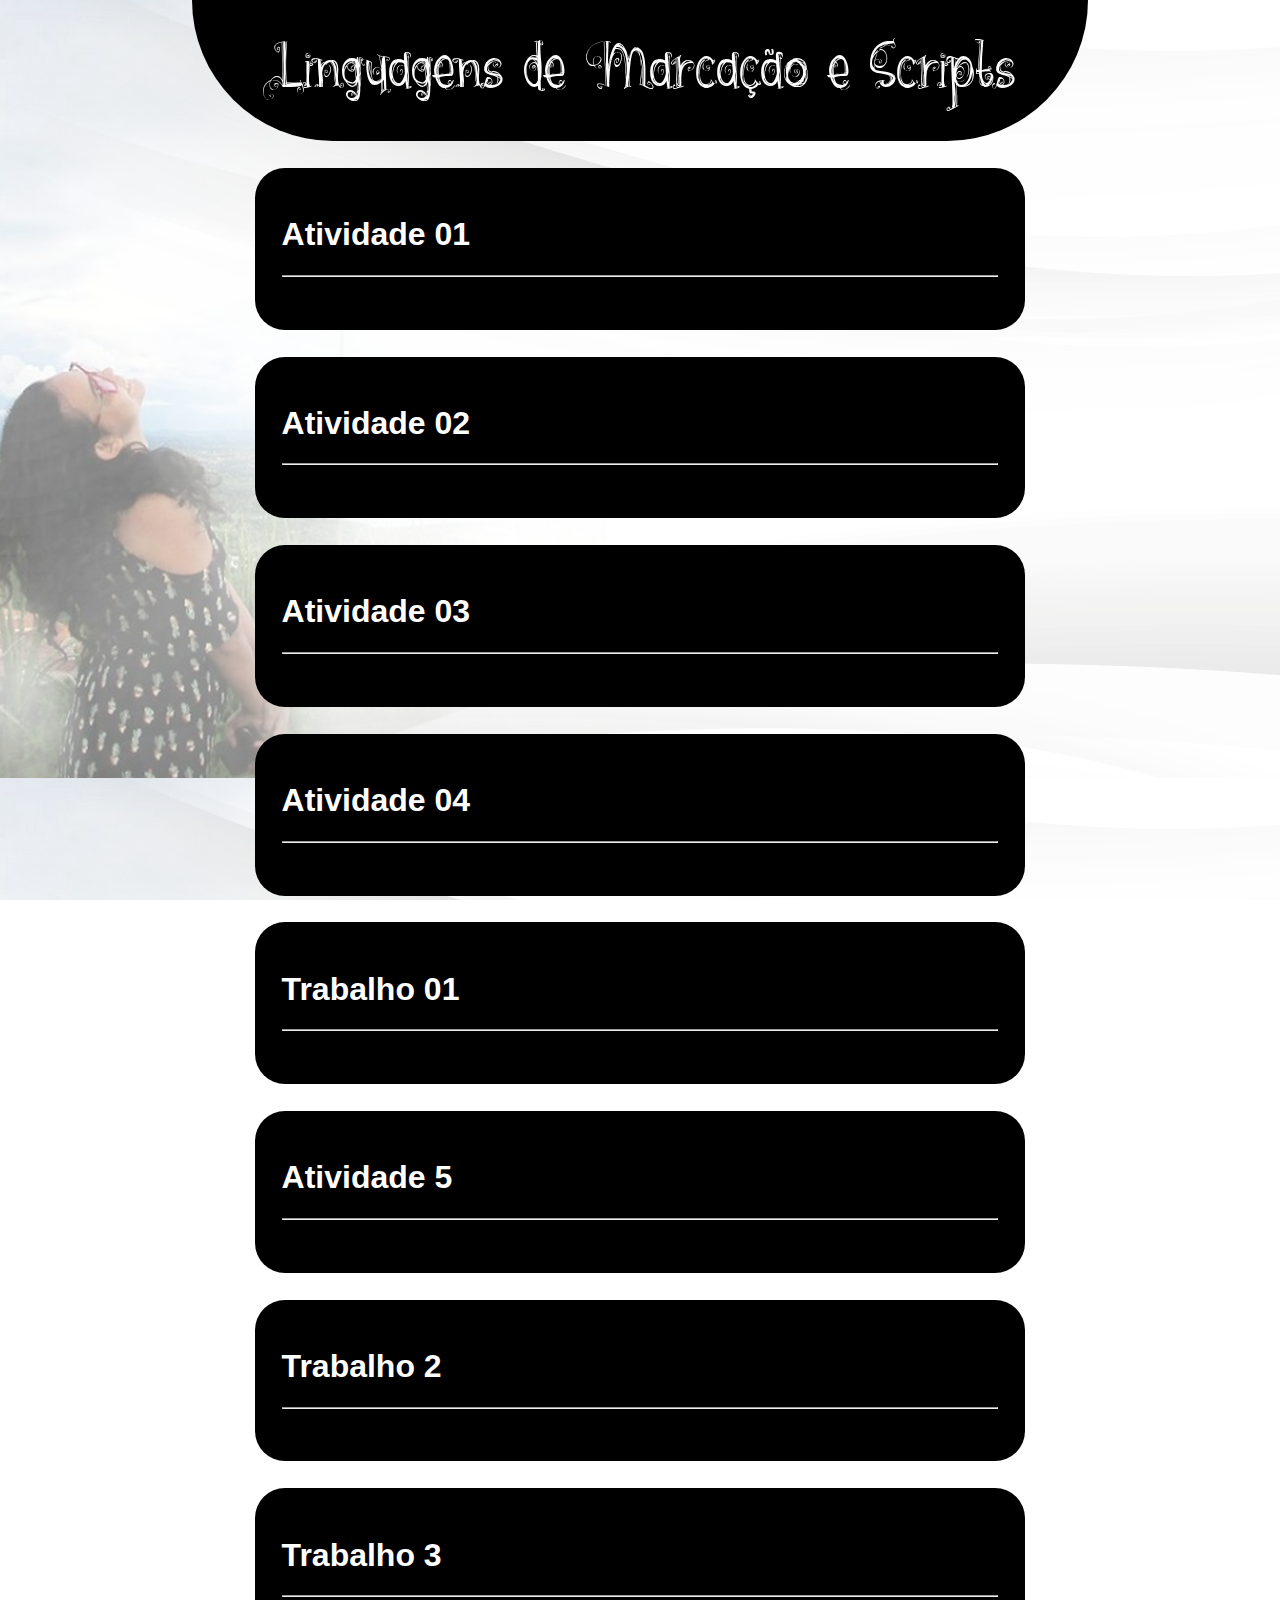
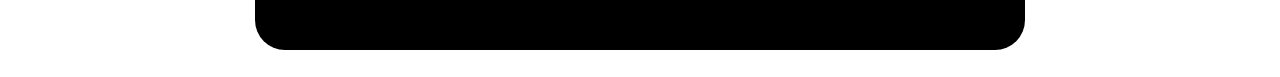
<file: index.html>
<!DOCTYPE html>
<html>
    <head>
        <meta charset="UTF-8">
        <link rel="stylesheet" href="style.css">
    </head>
    <body>
        <center>
            <div id="header">
                Linguagens de Marcação e Scripts
            </div>

            <div class="conteudo">
                <a href="https://karinessousa.github.io/Atividade-1"><h1>Atividade 01</h1></a>
                <br><br><br><br>
                <hr>
                <br>
            </div>

            <div class="conteudo">
                <a href="https://karinessousa.github.io/Atividade-2"><h1>Atividade 02</h1></a>
                <br><br><br><br>
                <hr>
                <br>
            </div>

            <div class="conteudo">
                <a href="https://karinessousa.github.io/Atividade-3"><h1>Atividade 03</h1></a>
                <br><br><br><br>
                <hr>
                <br>
            </div>

            <div class="conteudo">
                <a href="https://karinessousa.github.io/Atividade-4"><h1>Atividade 04</h1></a>
                <br><br><br><br>
                <hr>
                <br>
            </div>

            <div class="conteudo">
                <a href="https://karinessousa.github.io/Trabalho-1"><h1>Trabalho 01</h1></a>
                <br><br><br><br>
                <hr>
                <br>
            </div>

            <div class="conteudo">
                <a href="https://karinessousa.github.io/Atividade-5"><h1>Atividade 5</h1></a>
                <br><br><br><br>
                <hr>
                <br>
            </div>

            <div class="conteudo">
                <a href="https://karinessousa.github.io/Trabalho-2"><h1>Trabalho 2</h1></a>
                <br><br><br><br>
                <hr>
                <br>
            </div>

            <div class="conteudo">
                <a href="https://karinessousa.github.io/Trabalho-3"><h1>Trabalho 3</h1></a>
                <br><br><br><br>
                <hr>
                <br>
            </div>
        </center>
    </body>
</html>
</file>
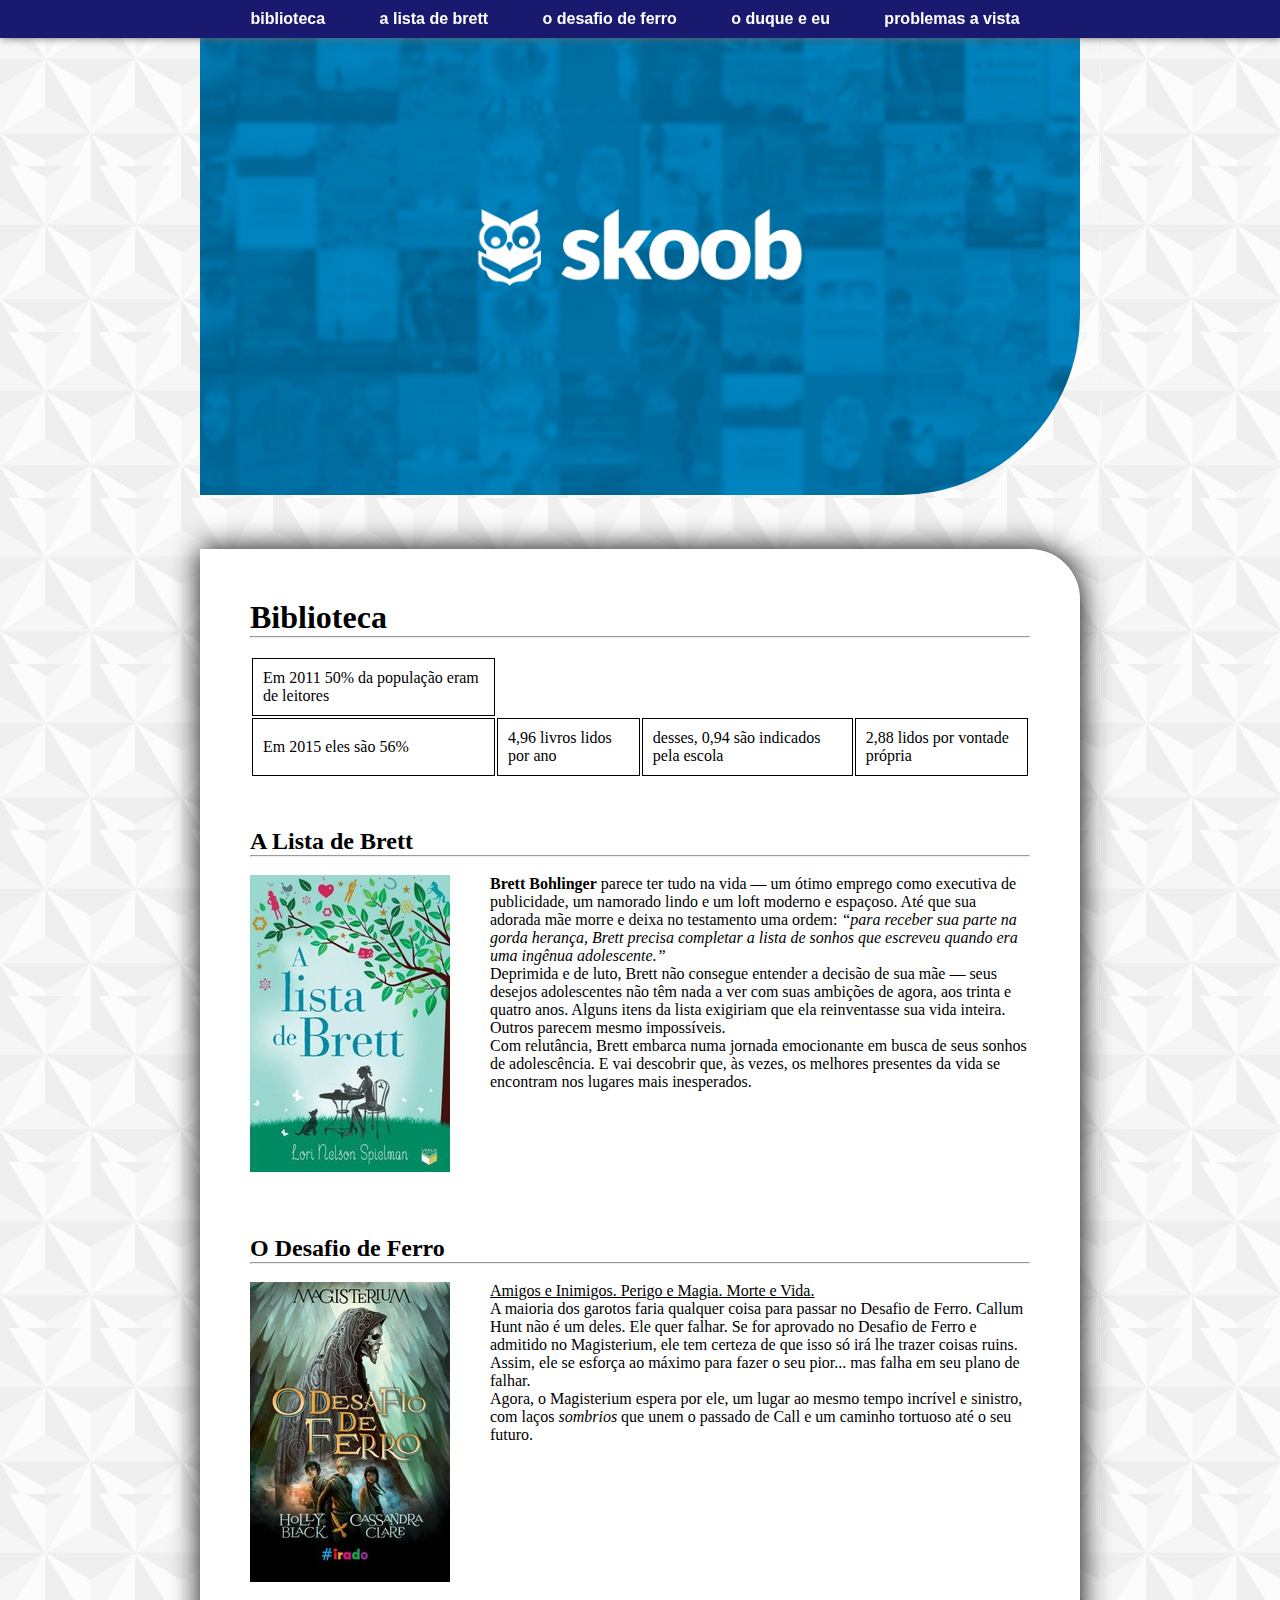
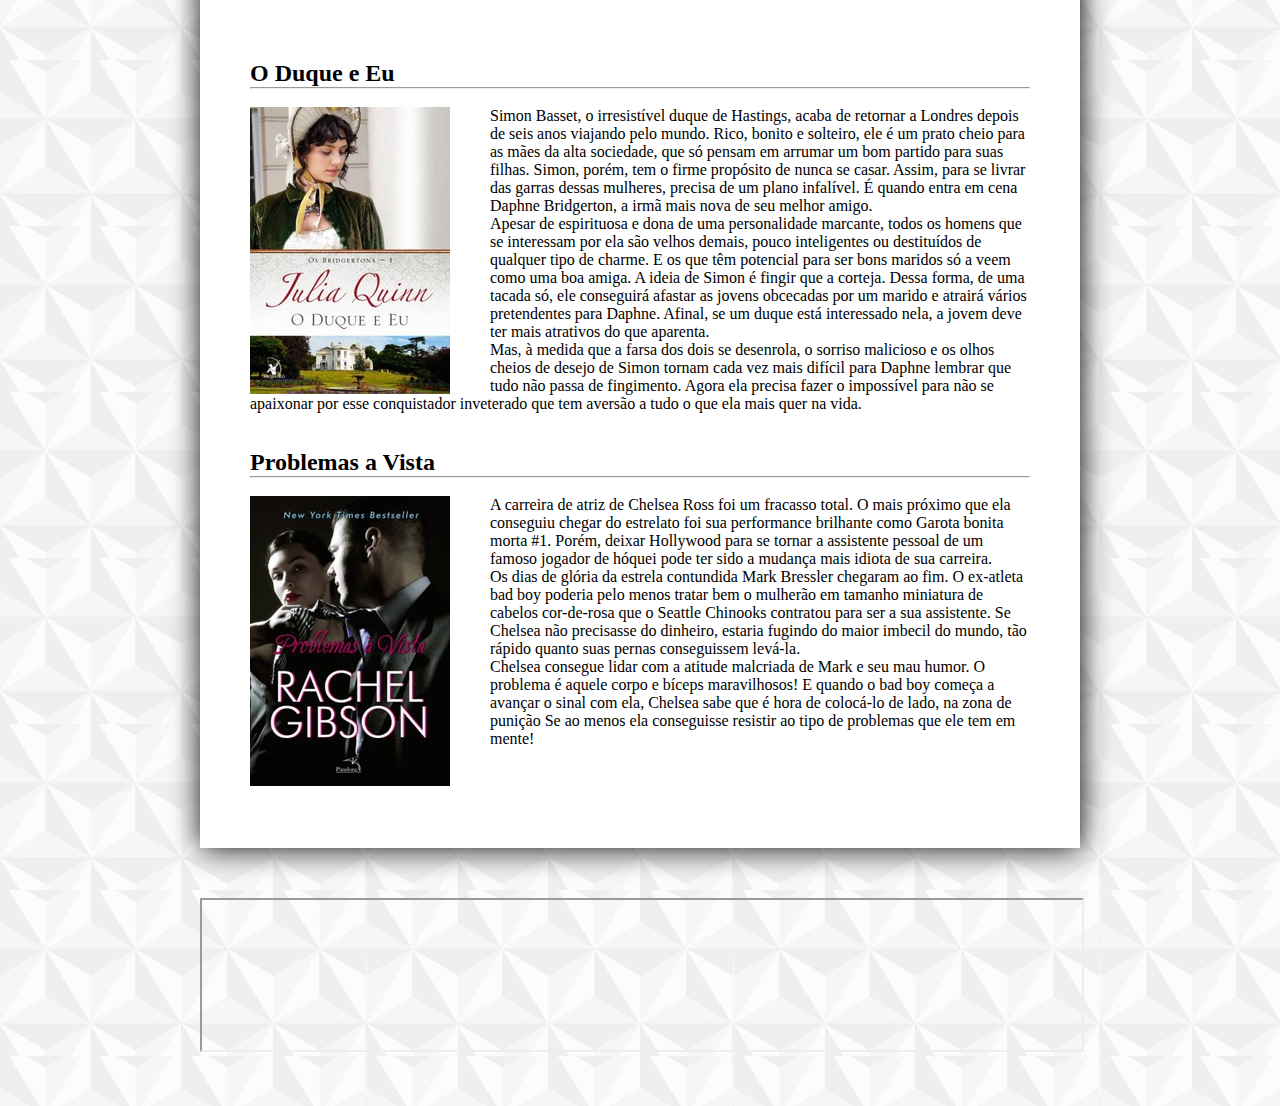
<file: Atividade-1/index.html>
<!DOCTYPE html>
<html>
    <head>

        <style type="text/css">

            * {
                margin: 0;
            }

            body {
                margin-left: 200px;
                margin-right: 200px;
                background-image: url("bg.jpg");
            }

            div{
                margin-bottom: 50px;
            }

            #header {
                position: fixed;
                top: 0px;
                left: 0px;
                width: 100%;
                background-color: RGB(25,25,112);
                padding-top: 10px;
                padding-bottom: 10px;
                color: white;
                font-family: Arial, Helvetica, sans-serif;
                box-shadow: 1px 0px 8px #696969;
            }

            #capa {
                max-width: 100%;
                height: auto;
                border-bottom-right-radius: 180px;
            }

            li{
                display: inline;
                margin-right: 50px;
            }

            #conteudo {
                background-color: #fff;
                padding: 50px;
                border-top-right-radius: 50px;
                box-shadow: 1px 0px 30px;
            }

            .img-post {
                margin-right: 40px;
            }

            iframe {
                margin-bottom: 50px;
                width: 100%
            }

            a {
                text-decoration: none;
                color: #fff;
            }

            td {
                border: solid #000 1px;
                padding: 10px;
            }

        </style>

    </head>
    <body>
        <center>
        <div id="header">
            <ul>
                <b>
                <a href="#biblioteca"><li>biblioteca</li></a>
                <a href="#brett"><li>a lista de brett</li></a>
                <a href="#desafio"><li>o desafio de ferro</li></a>
                <a href="#duque"><li>o duque e eu</li></a>
                <a href="#problemas"><li>problemas a vista</li></a>
                </b>
            </ul>
        </div>
        </center>
        <div><a href="https://www.skoob.com.br" target="blank"><img src="bg-capa.jpg" id="capa"/></a></div>
        <div id="conteudo">
            <div>
                <h1 id="biblioteca">Biblioteca</h1><hr/><br/>
                <table>
                    <tr>
                        <td>Em 2011 50% da população eram de leitores</td>
                    </tr>
                    <tr>
                        <td>Em 2015 eles são 56%</td>
                        <td>4,96 livros lidos por ano</td>
                        <td>desses, 0,94 são indicados pela escola</td>
                        <td>2,88 lidos por vontade própria</td>
                    </tr>
                </table>
            </div>
            <div>
                   <h2 id="brett">A Lista de Brett</h2><hr/><br/>
                <a href="https://www.skoob.com.br/a-lista-de-brett-393909ed445875.html" target="blank">
                    <img src="lista-de-brett.jpg" align="left" class="img-post"/>
                </a>
                <p><b>Brett Bohlinger</b> parece ter tudo na vida — um ótimo emprego como executiva de publicidade, 
                    um namorado lindo e um loft moderno e espaçoso. Até que sua adorada mãe morre e deixa no 
                    testamento uma ordem: <i><q>para receber sua parte na gorda herança, Brett precisa completar a 
                    lista de sonhos que escreveu quando era uma ingênua adolescente.</q></i></p>
                <p>Deprimida e de luto, Brett não consegue entender a decisão de sua mãe — seus desejos 
                    adolescentes não têm nada a ver com suas ambições de agora, aos trinta e quatro anos. 
                    Alguns itens da lista exigiriam que ela reinventasse sua vida inteira. Outros parecem 
                    mesmo impossíveis.</p>
                <p>Com relutância, Brett embarca numa jornada emocionante em busca de seus sonhos de 
                    adolescência. E vai descobrir que, às vezes, os melhores presentes da vida se encontram nos 
                    lugares mais inesperados.</p>
                <br/><br/><br/><br/><br/><br/><br/><br/>

                    <h2 id="desafio">O Desafio de Ferro</h2><hr/><br/>
                <a href="https://www.skoob.com.br/o-desafio-de-ferro-406638ed461320.html" target="blank">
                    <img src="desafio-de-ferro.jpg" align="left" class="img-post"/>
                </a>
                <p><u>Amigos e Inimigos. Perigo e Magia. Morte e Vida.</u></p>
                <p>A maioria dos garotos faria qualquer coisa para passar no Desafio de Ferro. Callum 
                    Hunt não é um deles. Ele quer falhar. Se for aprovado no Desafio de Ferro e admitido 
                    no Magisterium, ele tem certeza de que isso só irá lhe trazer coisas ruins. 
                    Assim, ele se esforça ao máximo para fazer o seu pior... mas falha em seu plano de 
                    falhar.</p> 
                <p>Agora, o Magisterium espera por ele, um lugar ao mesmo tempo incrível e sinistro, com 
                    laços <i>sombrios</i> que unem o passado de Call e um caminho tortuoso até o seu futuro.</p>
                <br/><br/><br/><br/><br/><br/><br/><br/><br/><br/><br/><br/>

                    <h2 id="duque">O Duque e Eu</h2><hr/><br/>
                <a href="https://www.skoob.com.br/o-duque-e-eu-169842ed350200.html" target="blank">
                    <img src="duque-eu.jpg" align="left" class="img-post"/>
                </a>
                <p>Simon Basset, o irresistível duque de Hastings, acaba de retornar a Londres depois de 
                    seis anos viajando pelo mundo. Rico, bonito e solteiro, ele é um prato cheio para as 
                    mães da alta sociedade, que só pensam em arrumar um bom partido para suas filhas. 
                    Simon, porém, tem o firme propósito de nunca se casar. Assim, para se livrar das 
                    garras dessas mulheres, precisa de um plano infalível. É quando entra em cena 
                    Daphne Bridgerton, a irmã mais nova de seu melhor amigo.</p>
                <p>Apesar de espirituosa e dona de uma personalidade marcante, todos os homens que se 
                    interessam por ela são velhos demais, pouco inteligentes ou destituídos de qualquer 
                    tipo de charme. E os que têm potencial para ser bons maridos só a veem como uma boa 
                    amiga. A ideia de Simon é fingir que a corteja. Dessa forma, de uma tacada só, 
                    ele conseguirá afastar as jovens obcecadas por um marido e atrairá vários pretendentes 
                    para Daphne. Afinal, se um duque está interessado nela, a jovem deve ter mais 
                    atrativos do que aparenta.</p>
                <p>Mas, à medida que a farsa dos dois se desenrola, o sorriso malicioso e os olhos cheios 
                    de desejo de Simon tornam cada vez mais difícil para Daphne lembrar que tudo não passa 
                    de fingimento. Agora ela precisa fazer o impossível para não se apaixonar por esse 
                    conquistador inveterado que tem aversão a tudo o que ela mais quer na vida.</p>
                <br/><br/>

                    <h2 id="problemas">Problemas a Vista</h2><hr/><br/>
                <a href="https://www.skoob.com.br/problemas-a-vista-416826ed473332.html" target="blank">
                    <img src="problemas-avista.jpg" align="left" class="img-post"/>
                </a>
                <p>A carreira de atriz de Chelsea Ross foi um fracasso total. O mais próximo que ela 
                    conseguiu chegar do estrelato foi sua performance brilhante como Garota bonita morta 
                    #1. Porém, deixar Hollywood para se tornar a assistente pessoal de um famoso jogador 
                    de hóquei pode ter sido a mudança mais idiota de sua carreira.</p>
                <p>Os dias de glória da estrela contundida Mark Bressler chegaram ao fim. O ex-atleta 
                    bad boy poderia pelo menos tratar bem o mulherão em tamanho miniatura de cabelos 
                    cor-de-rosa que o Seattle Chinooks contratou para ser a sua assistente. Se Chelsea 
                    não precisasse do dinheiro, estaria fugindo do maior imbecil do mundo, tão rápido 
                    quanto suas pernas conseguissem levá-la.</p>
                <p>Chelsea consegue lidar com a atitude malcriada de Mark e seu mau humor. O problema é 
                    aquele corpo e bíceps maravilhosos! E quando o bad boy começa a avançar o sinal com 
                    ela, Chelsea sabe que é hora de colocá-lo de lado, na zona de punição Se ao menos 
                    ela conseguisse resistir ao tipo de problemas que ele tem em mente!</p>
            </div>
        </div>
        <iframe src="https://www.ocioso.com.br/"></iframe>
    </body>
</html>
</file>
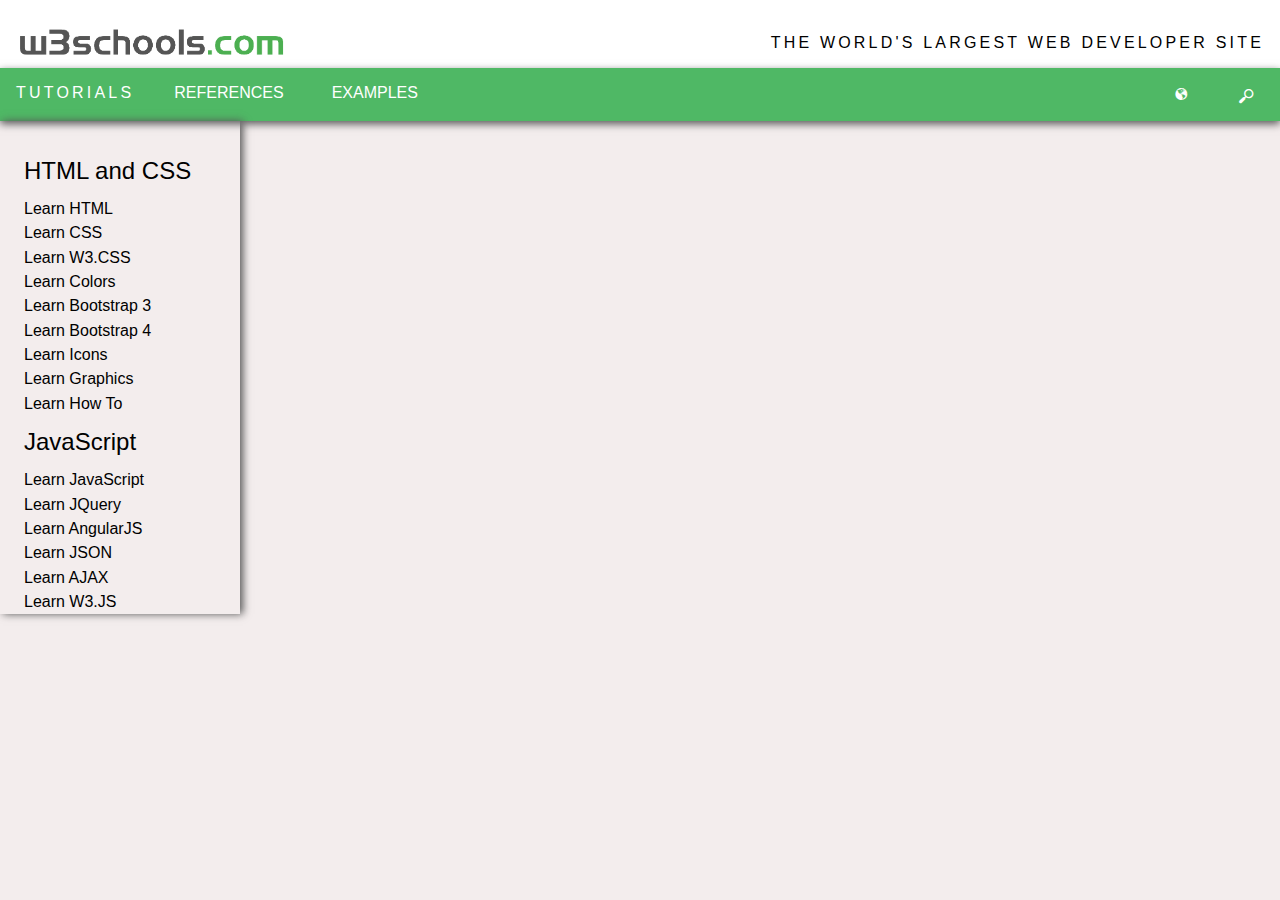
<file: Atividade-4/index.html>
<!DOCTYPE html>
<html lang="en">
<head>
    <meta charset="UTF-8">
    <meta name="viewport" content="width=device-width, initial-scale=1.0">
    <meta http-equiv="X-UA-Compatible" content="ie=edge">

    <link rel="stylesheet" href="style.css">

    <title>W3Schools Online Web Tutorials</title>
</head>
<body>
    <header id="header">
        <img src="W3Schools_logo.png" id="logo">
        <span id="texto-topo">THE WORLD'S LARGEST WEB DEVELOPER SITE</span>
    </header>
    <nav id="navegador">
        <ul class="menu">
            <li class="submenu">
                <div class="dropdown">
                    <div class="dropbutton">
                        TUTORIALS
                    </div>
                    <div class="dropoptions">
                        <h2>HTML and CSS</h2>
                        <ul>
                            <li><a href="#">Learn HTML</a></li>
                            <li><a href="#">Learn CSS</a></li>
                            <li><a href="#">Learn W3.CSS</a></li>
                            <li><a href="#">Learn Colors</a></li>
                            <li><a href="#">Learn Bootstrap 3</a></li>
                            <li><a href="#">Learn Bootstrap 4</a></li>
                            <li><a href="#">Learn Icons</a></li>
                            <li><a href="#">Learn Graphics</a></li>
                            <li><a href="#">Learn SVG</a></li>
                            <li><a href="#">Learn Canvas</a></li>
                            <li><a href="#">Learn How To</a></li>
                        </ul>
                    </div>
                </div>
            </li>
            <li><a href="#">REFERENCES</a></li>
            <li><a href="#">EXAMPLES</a></li>
        </ul>
        <ul>
            <li id="pesquisar"><a href="">M</a></li>
            <li id="globo"><a href="">r</a></li>
        </ul>
    </nav>
    <aside id="aside">
            <h2>HTML and CSS</h2>
        <ul>
            <li><a href="#">Learn HTML</a></li>
            <li><a href="#">Learn CSS</a></li>
            <li><a href="#">Learn W3.CSS</a></li>
            <li><a href="#">Learn Colors</a></li>
            <li><a href="#">Learn Bootstrap 3</a></li>
            <li><a href="#">Learn Bootstrap 4</a></li>
            <li><a href="#">Learn Icons</a></li>
            <li><a href="#">Learn Graphics</a></li>
            <li><a href="#">Learn How To</a></li>
        </ul>

        <h2>JavaScript</h2>

        <ul>
            <li><a href="#">Learn JavaScript</a></li>
            <li><a href="#">Learn JQuery</a></li>
            <li><a href="#">Learn AngularJS</a></li>
            <li><a href="#">Learn JSON</a></li>
            <li><a href="#">Learn AJAX</a></li>
            <li><a href="#">Learn W3.JS</a></li>
        </ul>          
    </aside>
    <div>

    </div>
</body>
</html>
</file>
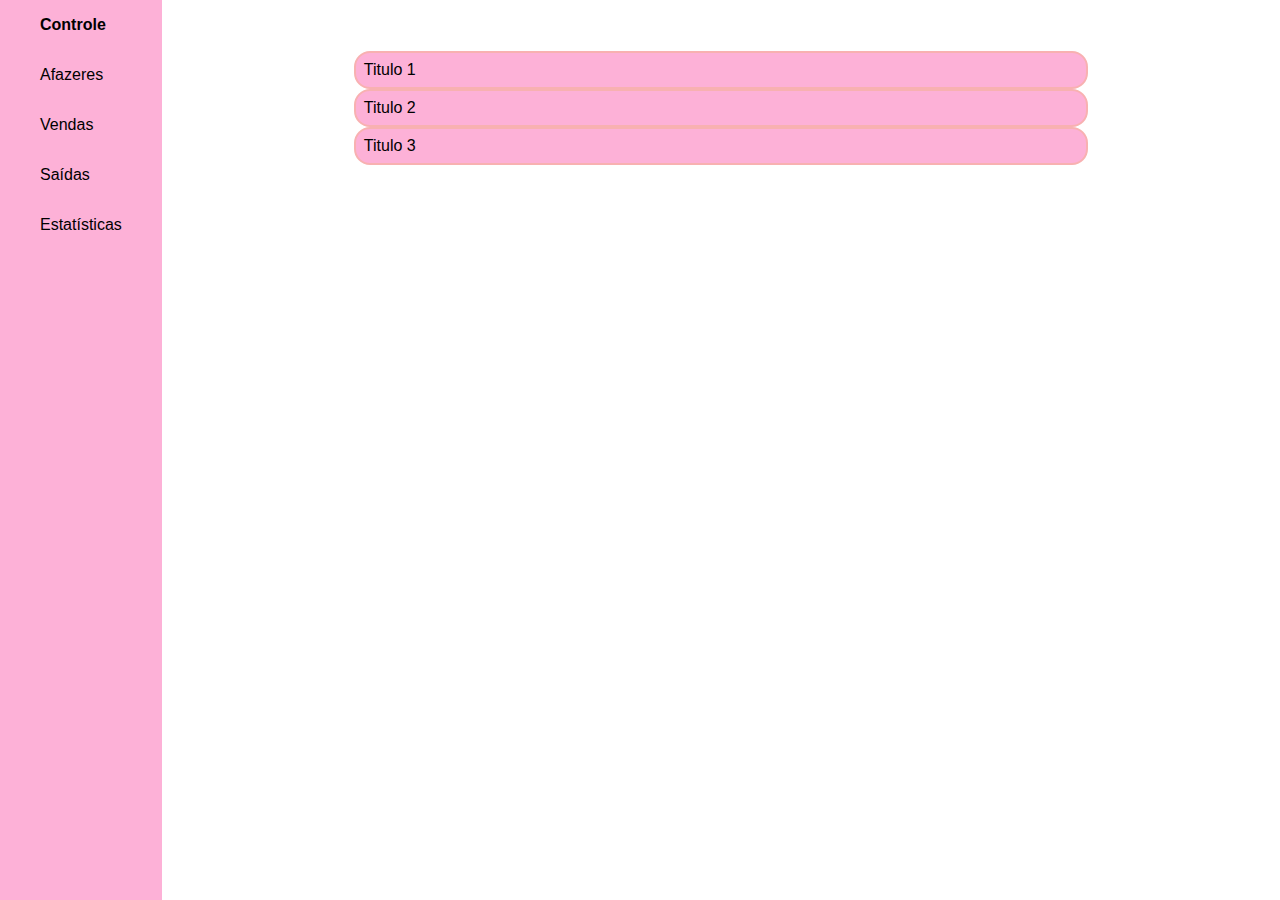
<file: Atividade-5/index.html>
<!DOCTYPE html>
<html lang="en">
    <head>
        <meta charset="UTF-8">
        <meta name="viewport" content="width=device-width, initial-scale=1.0">
        <meta http-equiv="X-UA-Compatible" content="ie=edge">

        <link rel="stylesheet" href="style.css">

        <title>Controle</title>
    </head>
    <body>
        <div class="menu-responsive">
            <button type="submit" class="sanduiche">&#9776;</button>
            <header class="header">
                <div class="titulo">
                    Controle
                </div>
                <ul class="menu">
                    <li class="menu-option">Afazeres</li>
                    <li class="menu-option">Vendas</li>
                    <li class="menu-option">Saídas</li>
                    <li class="menu-option">Estatísticas</li>
                </ul>
            </header>
        </div>

        <div class="acordeon">
            <ul>
                <li>
                    <div class="titulo-list">Titulo 1</div>
                    <div class="list">
                        <p>Lorem ipsum dolor sit amet, consectetur 
                        adipiscing elit. Ut lorem nisi, faucibus id 
                        elit sed, pharetra dapibus mauris. Sed rutrum 
                        risus tortor, ut convallis mi porta non. 
                        Etiam tempus odio nunc, vel gravida ipsum 
                        maximus nec. Vestibulum sit amet nibh ac 
                        sapien venenatis cursus ut quis nunc. In nulla 
                        libero, placerat sed elit pulvinar, lacinia 
                        porta dolor. Fusce pretium eget justo id 
                        eleifend. Mauris a lorem velit. Nullam mi mi, 
                        rutrum sed blandit sit amet, maximus non tortor.</p>
                    </div>
                </li>
                <li>
                    <div class="titulo-list">Titulo 2</div>
                    <div class="list">
                        <p>Lorem ipsum dolor sit amet, consectetur 
                        adipiscing elit. Ut lorem nisi, faucibus id 
                        elit sed, pharetra dapibus mauris. Sed rutrum 
                        risus tortor, ut convallis mi porta non. 
                        Etiam tempus odio nunc, vel gravida ipsum 
                        maximus nec. Vestibulum sit amet nibh ac 
                        sapien venenatis cursus ut quis nunc. In nulla 
                        libero, placerat sed elit pulvinar, lacinia 
                        porta dolor. Fusce pretium eget justo id 
                        eleifend. Mauris a lorem velit. Nullam mi mi, 
                        rutrum sed blandit sit amet, maximus non tortor.</p>
                    </div>
                </li>
                <li>
                    <div class="titulo-list">Titulo 3</div>
                    <div class="list">
                        <p>Lorem ipsum dolor sit amet, consectetur 
                        adipiscing elit. Ut lorem nisi, faucibus id 
                        elit sed, pharetra dapibus mauris. Sed rutrum 
                        risus tortor, ut convallis mi porta non. 
                        Etiam tempus odio nunc, vel gravida ipsum 
                        maximus nec. Vestibulum sit amet nibh ac 
                        sapien venenatis cursus ut quis nunc. In nulla 
                        libero, placerat sed elit pulvinar, lacinia 
                        porta dolor. Fusce pretium eget justo id 
                        eleifend. Mauris a lorem velit. Nullam mi mi, 
                        rutrum sed blandit sit amet, maximus non tortor.</p>
                    </div>
                </li>
            </ul>
        </div>

        <script>
            /*MENU*/
            let sanduba = document.querySelector(".sanduiche");
            let menu = document.querySelector(".header");

            sanduba.addEventListener("click", function(){
                menu.classList.toggle("menu-show");
                sanduba.classList.toggle("sanduiche-desloc");
            });
            /*ACORDEON*/
            let tituloList = document.querySelectorAll(".titulo-list");
            let texto = document.querySelectorAll(".list");

            function mostrarTexto(i){
                tituloList[i].classList.toggle("titulo-aberto");
                texto[i].classList.toggle("mostra-texto");
                //percorre o vetor pra ele ver tudo o que não for i e remover
                for(let j=0; j < tituloList.length; j++){
                    if(j!=i){
                        tituloList[j].classList.remove("titulo-aberto");
                        texto[j].classList.remove("mostra-texto");
                    }
                }
            }
            //abre tudo o que for i
            for(let i=0; i<tituloList.length; i++){
                tituloList[i].addEventListener("click", function(){
                    mostrarTexto(i);
                });
            }
            
        </script>
        
    </body>
</html>
</file>
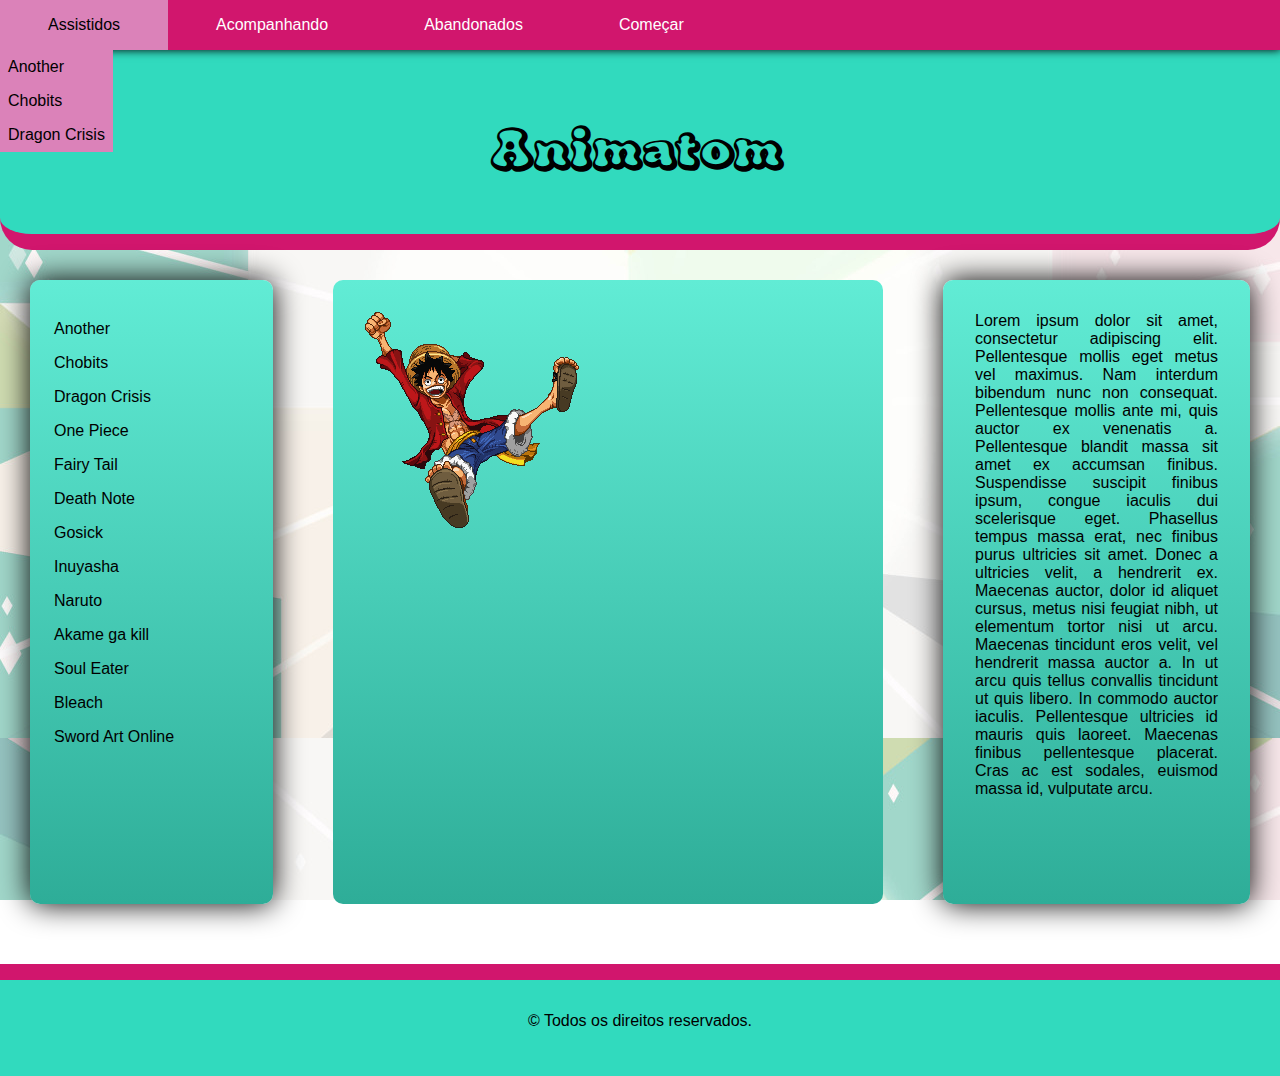
<file: Trabalho-1/index.html>
<!DOCTYPE html>
<html lang="en">

<head>
    <meta charset="UTF-8">
    <meta name="viewport" content="width=device-width, initial-scale=1.0">
    <meta http-equiv="X-UA-Compatible" content="ie=edge">

    <title>Animatom</title>

    <link rel="stylesheet" href="style.css">
</head>

<body>
    <header id="cabecalho">
        <nav class="navegador-superior">
            <ul>
                <li>
                    <div class="dropdown">
                        <div class="dropdown-button">
                            Assistidos
                        </div>
                        <div class="dropdown-content">
                            <ul>
                                <li><a href="">Another</a></li>
                                <li><a href="">Chobits</a></li>
                                <li><a href="">Dragon Crisis</a></li>
                            </ul>
                        </div>
                    </div>
                </li>
                <li>
                    <div class="dropdown">
                        <div class="dropdown-button">
                            Acompanhando
                        </div>
                        <div class="dropdown-content">
                            <ul>
                                <li><a href="">One Piece</a></li>
                                <li><a href="">Fairy Tail</a></li>
                            </ul>
                        </div>
                    </div>
                </li>
                <li>
                    <div class="dropdown">
                        <div class="dropdown-button">
                            Abandonados
                        </div>
                        <div class="dropdown-content">
                            <ul>
                                <li><a href="">Death Note</a></li>
                                <li><a href="">Gosick</a></li>
                                <li><a href="">Inuyasha</a></li>
                                <li><a href="">Naruto</a></li>
                            </ul>
                        </div>
                    </div>
                </li>
                <li>
                    <div class="dropdown">
                        <div class="dropdown-button">
                            Começar
                        </div>
                        <div class="dropdown-content">
                            <ul>
                                <li><a href="">Akame ga kill</a></li>
                                <li><a href="">Soul Eater</a></li>
                                <li><a href="">Bleach</a></li>
                                <li><a href="">Sword Art Online</a></li>
                            </ul>
                        </div>
                    </div>
                </li>
            </ul>
        </nav>
        <h1 id="titulo">Animatom</h1>
    </header>
    <div id="content">
        <div id="aside">
            <ul>
                <li><a href="">Another</a></li>
                <li><a href="">Chobits</a></li>
                <li><a href="">Dragon Crisis</a></li>
                <li><a href="">One Piece</a></li>
                <li><a href="">Fairy Tail</a></li>
                <li><a href="">Death Note</a></li>
                <li><a href="">Gosick</a></li>
                <li><a href="">Inuyasha</a></li>
                <li><a href="">Naruto</a></li>
                <li><a href="">Akame ga kill</a></li>
                <li><a href="">Soul Eater</a></li>
                <li><a href="">Bleach</a></li>
                <li><a href="">Sword Art Online</a></li>
            </ul>
        </div>
        <div id="corpo">
            <img src="img/luffy.png" alt="">
        </div>
        <div id="infodireita">
            <p>
                Lorem ipsum dolor sit amet, consectetur adipiscing
                elit. Pellentesque mollis eget metus vel maximus. Nam
                interdum bibendum nunc non consequat. Pellentesque
                mollis ante mi, quis auctor ex venenatis a.
                Pellentesque blandit massa sit amet ex accumsan
                finibus. Suspendisse suscipit finibus ipsum, congue
                iaculis dui scelerisque eget. Phasellus tempus massa
                erat, nec finibus purus ultricies sit amet. Donec a
                ultricies velit, a hendrerit ex. Maecenas auctor, dolor
                id aliquet cursus, metus nisi feugiat nibh, ut elementum
                tortor nisi ut arcu. Maecenas tincidunt eros velit, vel
                hendrerit massa auctor a. In ut arcu quis tellus
                convallis tincidunt ut quis libero. In commodo auctor
                iaculis. Pellentesque ultricies id mauris quis laoreet.
                Maecenas finibus pellentesque placerat. Cras ac est
                sodales, euismod massa id, vulputate arcu.
            </p>
        </div>
    </div>
    <footer id="rodape">
        &copy; Todos os direitos reservados.
    </footer>
</body>

</html>
</file>
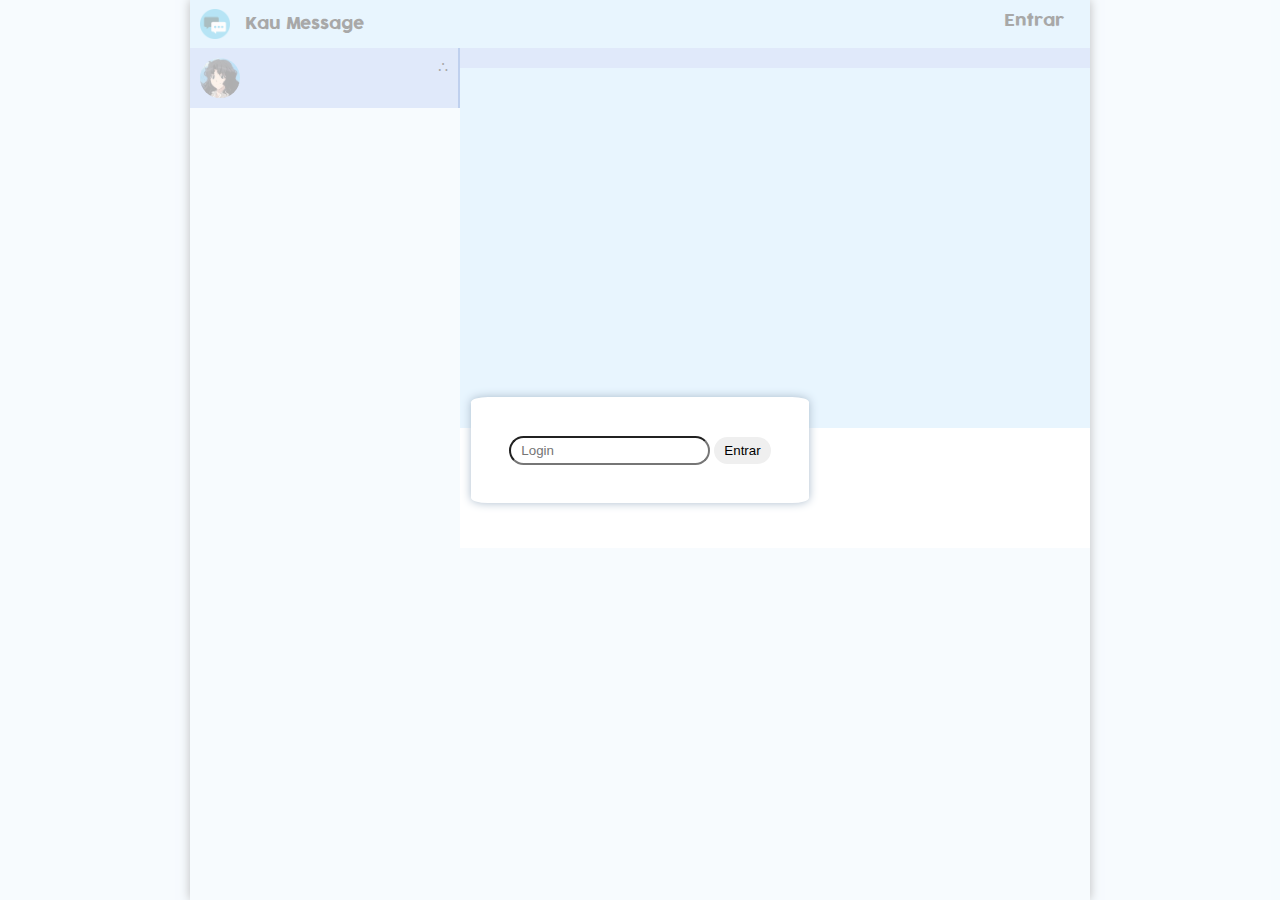
<file: Trabalho-2/index.html>
<!DOCTYPE html>
<html lang="en">
<head>
    <meta charset="UTF-8">
    <meta name="viewport" content="width=device-width, initial-scale=1.0">
    <meta http-equiv="X-UA-Compatible" content="ie=edge">
    
    <title>Kau Message</title>
    <link rel="shortcut icon" href="img/logo.png" type="image/x-icon">

    <link rel="stylesheet" href="css/style.css">
</head>
<body>
    <header>
        <div class="soft">
            <ul>
                <li class="esquerdaSoft">
                    <img src="img/logo.png" alt="">
                    <span>Kau Message</span>
                </li>
                <li class="direitaSoft">
                    Entrar
                </li>
            </ul>
        </div>
        <div class="top1">
            <div class="imagePerfil"></div>
            <span>&there4;</span>
        </div>
        <div class="top2">
        </div>
    </header>
    <div class="contatos">
        <div class="mensages">
            <div class="todasMsg"></div>
            <div class="inputMensage"></div>
        </div>
        <div class="grupos">
        </div>
    </div>
    <div class="modalEntrar">
        <div class="entrar">
            <input type="text" class="login" name="" placeholder="Login" id="">
            <input type="submit" class="entrarLogin" value="Entrar">
        </div>
    </div>

    <script src="js/main.js"></script>
</body>
</html>
</file>
<file: style.css>
body {
    background: url("img/bg.png");
    background-attachment: fixed;
    margin: 0 15%
}

div {
    border: solid #fff 0px;
    background-color: #000;
}

#header {
    border-bottom-right-radius: 180px;
    border-bottom-left-radius: 180px;
    font-family: hazel,arial;
    font-size: 600%;
    color: #fff;
    padding: 30px 10px;
}

.conteudo {
    padding: 3%;
    margin: 3% 7%;
    border-radius: 30px;
}

h1 {
    float: left;
    color: #fff;
    font-family: Arial;
    font-kerning: normal;
}

hr {
    color: #fff;
}

a {
    text-decoration: none;
}

a:hover{
    color: rgb(131, 207, 241);
}

@font-face {
    font-family: hazel;
    src: url('font/hazel\ grace.ttf');
}
</file>
<file: Atividade-4/style.css>
* {
    margin:0px;
    padding: 0px;
}

body{
    background-color: rgb(243, 237, 237);
    font-family: 'Segoe UI', Tahoma, Geneva, Verdana, sans-serif;
}

#header {
    background-color: #fff;
    padding: 1.4em 1em 0em 1em;
    overflow: hidden;
}

#logo {
    height: 2.6em;
}

#texto-topo {
    letter-spacing: 0.2em;
    padding-top: 0.7em;
    float: right;
}

#navegador {
    background-color: rgb(79, 184, 101);
    margin: 0em;
    padding-bottom: 0em;
    color: #fff;
    box-shadow: 0em 0.2em 0.5em rgb(87, 87, 87);
    overflow: hidden;
}

#navegador ul {
    list-style-type: none;
}

#navegador .dropdown .dropoptions {
    background: rgb(226, 228, 229);
    color: black;
    position: absolute;
    display: none;
    width: 15em;
    padding: 5px;
    overflow: hidden;
    top: 19.4%;
    left:0;
}

#navegador .dropdown .dropoptions ul li a{
    color: black !important;
    padding: 0.5em;
    font-family: arial;
    display: block;
}

#navegador .dropdown:hover .dropoptions {
    display: block;
}

#navegador .dropdown .dropbutton {
    cursor: pointer;
}

#navegador .dropdown {
    float: left;
}

#navegador .submenu {
    float: left;
    list-style-type: none;
    padding: 1em 1em;
    letter-spacing: 0.2em;
}

#navegador .submenu:hover {
    background-color: #fff;
    color: #000;
}

#navegador ul li a:hover, .dropdown .dropbutton:hover {
    background-color: #fff;
    color: #000;
}

#navegador ul li a{
    text-decoration: none;
    color: #fff;
    display: block;
    float: left;
    padding: 1em 1.5em;
}

#navegador .menu .submenu .dropdown .dropoptions{
    text-decoration: none;
    color: black;
}

#navegador ul #pesquisar {
    float: right;
    font-family: heydings;
    font-size: 1.05em;
    padding-bottom: 0px;
}

#navegador ul #globo {
    float: right;
    font-family: globe;
    font-size: 1.05em;
}

#aside{
    box-shadow: 0.2em 0em 0.5em rgb(87, 87, 87);
    padding-top: 1.5em;
    width: 15em;
}

#aside a {
    text-decoration: none;
    color: #000;
}

#aside li {
    list-style: none;
    padding: 0.2em 1.5em;
}

#aside li:hover {
    background: #ccc;
}

#aside ol {
    padding-left: 0em;
    position: relative;
}

#aside h2{
    margin-bottom: 0.5em;
    margin-top: 0.5em;
    margin-left: 1em;
    font-weight: normal;
}

@font-face {
    font-family: SegoiUI;
    src: url('Segoi UI.ttf');
}

@font-face {
    font-family: heydings;
    src: url('heydings_icons.ttf');
}

@font-face {
    font-family: globe;
    src: url('Globe\ Icons.ttf');
}
</file>
<file: Atividade-5/style.css>
* {
    margin: 0%;
    padding: 0%;
    font-family: Arial, Helvetica, sans-serif;
    box-sizing: border-box;
}

body {
    display: block;
}

.header {
    background: rgb(253, 177, 215);
    overflow: hidden;
    display: block;
    height: 100vh;
    float: left;
}

.header .titulo{
    font-size: 1em;
    padding: 1em 2.5em;
    font-weight: bold;
}

.header .menu .menu-option{
    font-size: 1em;
    padding: 1em 2.5em;
    list-style: none;
}

.header .menu .menu-option:hover{
    background: rgb(252, 82, 152);
    cursor: pointer;
}

.sanduiche {
    display: none;
}

.acordeon {
    overflow: hidden;
    padding: 4% 15%;
    display: block;
}

.acordeon li{
    list-style: none;
}

.acordeon .titulo-list{
    background: rgb(253, 177, 215);
    border: rgb(248, 177, 177) 2px solid;
    padding: 0.5em;
    border-radius: 1em;
    user-select: none;
    cursor: pointer;
    transition: max-height 500ms linear;
}

.acordeon .titulo-aberto {
    border-radius: 1em 1em 0 0;
}

.acordeon .list {
    text-align: justify;
    background: rgb(253, 177, 215);
    box-sizing: border-box;
    display: none;
    max-height: 0;
}

.acordeon .mostra-texto {
    max-height: 100vh;
    display: block;
    padding: 1em;
}

@media screen and (max-width: 479px){
    .header {
        max-width: 0%;
        transition: max-width 500ms linear;
    }

    .menu-show{
        max-width: 10em;
    }

    .header .titulo{
        font-size: 1em;
        padding: 1em 1.5em;
    }
    
    .header .menu .menu-option{
        font-size: 1em;
        padding: 1em 1.5em;
        list-style: none;
    }

    .sanduiche{
        position: absolute;
        display: block;
        top: 0;
        font-size: 1.8em;
        padding: 0.3em 0.5em;
        background: rgb(253, 177, 215);
        border: 0px;
        transition: transform 490ms linear;
    }

    .sanduiche-desloc {
        transform: translate(4.5em);
    }
    
}
</file>
<file: Trabalho-1/style.css>
* {
    margin: 0%;
    padding: 0%;
}

body{
    background-image: url("img/bg.jpg");
    background-position-y: 10%;
    background-size: 100%;
    background-attachment: fixed;
    font-family: arial;
}

.navegador-superior{
    background-color: rgb(209, 22, 109);
    overflow: hidden;
    color: white;
    box-shadow: 1px 0 9px black;
}

.navegador-superior ul{
    list-style-type: none;
}

.navegador-superior ul li a{
    text-decoration: none;
    color: black;
    display: block;
    float: left;
    padding: 8px;
}
.navegador-superior ul li a:hover, .dropdown .dropdown-button:hover, .dropdown:hover .dropdown-button{
    background-color: rgb(219, 130, 185);
    color: black;
}
.dropdown{
    float: left;
}
.dropdown .dropdown-button{
    padding: 1em 3em;
    cursor: pointer;
}
.dropdown .dropdown-content{
    position: absolute;
    display: none;
    background-color: rgb(219, 130, 185);
    overflow: hidden;
    transition: max-height 500ms linear;
}
 .dropdown-button:hover + .dropdown-content{
    display: block;
}
.dropdown:hover .dropdown-content{
    display: block;
}

#cabecalho{
    border-bottom: solid rgb(209, 22, 109) 1em;
    border-radius:0px 0px 2em 2em;
    background-color: #31dabe;
}

#cabecalho #titulo {
    font-family: candyPop;
    font-size: 3em;
    text-align: center;
    margin: 1em;
    user-select: none;
}

#content {
    display: flex;
    justify-content: center;
}

#content #aside {
    border-radius: 10px;
    margin: 30px;
    width: 20%;
    float: left;
    padding-top: 2em;
    text-align: justify;
    background: linear-gradient(#61ecd5, #2ead98);
    box-shadow: 0px 0px 30px black;
}

#aside a {
    text-decoration: none;
    color: #000;
}

#aside li {
    list-style: none;
    padding: 0.5em 1.5em;
}

#aside li:hover {
    background: #ccc;
}

#aside ol {
    padding-left: 0em;
    position: relative;
}

#aside h2{
    margin-bottom: 0.5em;
    margin-top: 0.5em;
    margin-left: 1em;
    font-weight: normal;
}

#content #corpo {
    float: left;
    margin-top: 30px;
    width: 40%;
    height: 35em;
    border-radius: 10px;
    margin: 30px;
    padding: 2em;
    background: linear-gradient(#61ecd5, #2ead98);
}

#content #corpo img{
    animation-name: luffy;
    animation-iteration-count: infinite;
    animation-duration: 2s;
}

@keyframes luffy {
    0% {
        transform: translate(40px, 40px)
        rotate(0deg);
    }
    25%{
        transform: translate(200px, 100px)
        rotate(90deg);
    }
    50% {
        transform: translate(250px, 300px)
        rotate(180deg);
    }
    75% {
        transform: translate(80px, 300px)
        rotate(260deg);
    }
    100% {
        transform: translate(40px, 40px)
        rotate(360);
    }
}

#content #infodireita {
    border-radius: 10px;
    margin: 30px;
    width: 20%;
    float: left;
    padding: 2em;
    text-align: justify;
    background: linear-gradient(#61ecd5, #2ead98);
    box-shadow: 0px 0px 30px black;
}

#rodape {
    border-top: solid rgb(209, 22, 109) 1em;
    height: 2em;
    font-size: 1em;
    margin-top: 30px;
    text-align: center;
    padding: 2em;
    background-color: #31dabe;
}

@font-face{
    font-family: candyPop;
    src: url("font/Candy_Pop!.ttf");
}

@media only screen and (max-width: 600px){
    #content {
        overflow: hidden;
        display: flex;
        flex-direction: column;
        justify-content: center;
    }

    div {
        display: block;
    }
    
    #content #aside {
        width: 90%;
    }

    #content #corpo {
        width: 28em;
        height: 25em;
    }

    #content #corpo img{
        width: 4em;
    }

    #content #infodireita {
        border-radius: 10px;
        margin: 30px;
        width: auto;
        display: block;
        overflow: hidden;
        float: none;
        padding: 2em;
        text-align: justify;
        background: linear-gradient(#61ecd5, #2ead98);
        box-shadow: 0px 0px 30px black;
    } */
}
</file>
<file: Trabalho-2/css/style.css>
*{
    padding: 0px;
    margin: 0px;
    box-sizing: border-box;
}

body{
    width: 900px;
    margin: auto;
    box-shadow: 0px 0px 10px rgb(61, 61, 61);
    height: 100vh;
    background: rgb(230, 242, 253);
}

/* Header */

header .soft{
    height: 3em;
    background: rgb(188, 226, 251);
    font-family: cocogoose, Arial, Helvetica, sans-serif;
    display: flex;
    align-items: center;
    padding: 10px;
}

.soft .esquerdaSoft img{
    height: 30px;
    margin-right: 15px;
}

.soft .esquerdaSoft{
    float: left;
    display: flex;
    align-items: center;
}

.soft .direitaSoft{
    position: relative;
    float: right;
    left: 40em;
}

.soft li{
    list-style: none;
}

/* Titulo Contatos */

.top1{
    background: rgb(164, 190, 240);
    border-right: rgb(69, 117, 206) solid 2px;
    float: left;
    width: 30%;
    overflow: hidden;
    padding: 10px;
}

.imagePerfil {
    background: url(../img/perfil.jpg);
    height: 40px;
    background-size: cover;
    width: 40px;
    border-radius: 20px;
    float: left;
    cursor: pointer;
}

.top1 span{
    float: right;
    cursor: pointer;
}

/* Titulo Grupo */

.top2{
    background: rgb(164, 190, 240);
    width: 70%;
    overflow: hidden;
    padding: 10px;
    font-family: Arial, Helvetica, sans-serif;
}

/* grupos */

.grupo{
    background: rgb(188, 226, 251);
    border-right: rgb(69, 117, 206) solid 2px;
    border-bottom: #fff solid 0.5px;
    width: 30%;
    padding: 10px;
    overflow: hidden;
    float: left;
    display: flex;
    align-items: center;
    font-family: Arial, Helvetica, sans-serif;
    cursor: pointer;
}

.grupo .imgGrupo{
    background: url(../img/grupo1.png);
    height: 35px;
    width: 35px;
    margin-right: 10px;
    background-size: cover;
    border-radius: 50px;
}

/* mensagens */

.mensages{
    background: rgb(188, 226, 251);
    height: 30em;
    width: 70%;
    float: right;
    overflow: hidden;
}

.todasMsg {
    height: 75%;
    box-sizing: border-box;
    overflow-y: scroll;
}
.inputMensage {
    height: 25%;
    background: white;
}

.containerMsg{
    background: white;
    margin: 20px 30px;
    font-family: Arial, Helvetica, sans-serif;
    border-radius: 8px;
}

.containerMsg .userMsg{
    background: ghostwhite;
    padding: 10px;
    border-radius: 8px 8px 0px 0px;
}

.containerMsg .msg{
    padding: 10px;
}

/* MODAL ENTRAR */

.modalEntrar {
    position: absolute;
    top: 0px;
    left: 0px;
    height: 100vh;
    width: 100vw;
    background: rgba(255, 255, 255, 0.658);
    display: flex;
    align-content: center;
    align-items: center;
}

.modalEntrar .entrar {
    margin: auto;
    border-radius: 5%;
    box-shadow: 0 0 10px #abc;;
    background: #fff;
    padding: 3%;
}

.entrar .login{
    border-radius: 20px;
    padding: 5px 10px;
}

.entrar .entrarLogin {
    border-radius: 20px;
    padding: 6px 10px;
    border: none;
    cursor: pointer;

}

@font-face {
    font-family:cocogoose;
    src: url("../font/Cocogoose\ Pro-trial.ttf")
}
</file>
